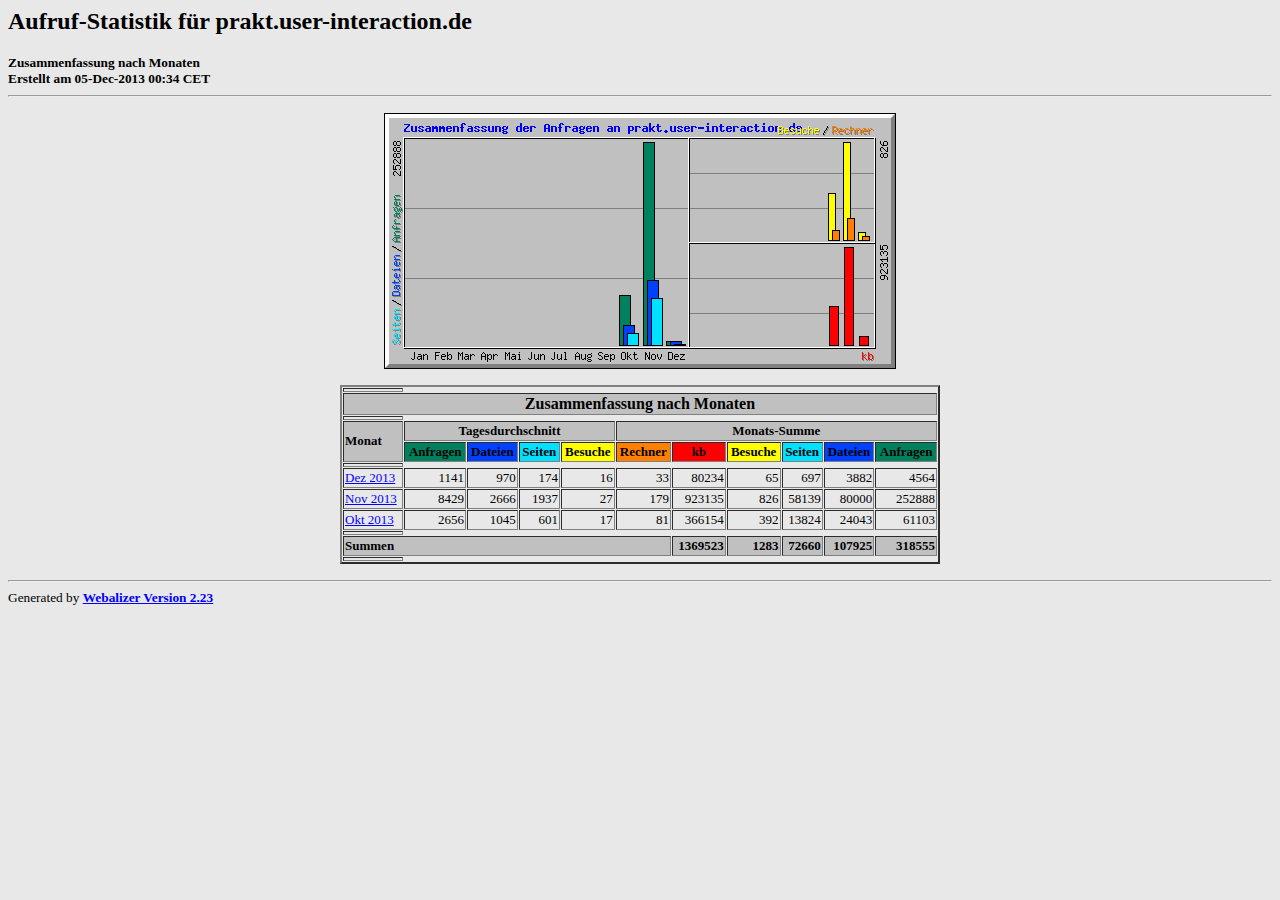
<file: usage/index.html>
<!DOCTYPE HTML PUBLIC "-//W3C//DTD HTML 4.0 Transitional//EN">

<!-- Generated by The Webalizer  Ver. 2.23-05 -->
<!--                                          -->
<!-- Copyright 1997-2011  Bradford L. Barrett -->
<!--                                          -->
<!-- Distributed under the GNU GPL  Version 2 -->
<!--        Full text may be found at:        -->
<!--         http://www.webalizer.org         -->
<!--                                          -->
<!--  Give the power back to the programmers  -->
<!--   Support the Free Software Foundation   -->
<!--           (http://www.fsf.org)           -->
<!--                                          -->
<!-- *** Generated: 05-Dec-2013 00:34 CET *** -->

<HTML lang="de">
<HEAD>
 <TITLE>Aufruf-Statistik f&uuml;r prakt.user-interaction.de - Zusammenfassung nach Monaten</TITLE>
</HEAD>

<BODY BGCOLOR="#E8E8E8" TEXT="#000000" LINK="#0000FF" VLINK="#FF0000">
<H2>Aufruf-Statistik f&uuml;r prakt.user-interaction.de</H2>
<SMALL><STRONG>
Zusammenfassung nach Monaten<BR>
Erstellt am 05-Dec-2013 00:34 CET<BR>
</STRONG></SMALL>
<CENTER>
<HR>
<P>
<IMG SRC="usage.png" ALT="Zusammenfassung der Anfragen an prakt.user-interaction.de" HEIGHT=256 WIDTH=512><P>
<TABLE WIDTH=600 BORDER=2 CELLSPACING=1 CELLPADDING=1>
<TR><TH HEIGHT=4></TH></TR>
<TR><TH COLSPAN=11 BGCOLOR="#C0C0C0" ALIGN=center>Zusammenfassung nach Monaten</TH></TR>
<TR><TH HEIGHT=4></TH></TR>
<TR><TH ALIGN=left ROWSPAN=2 BGCOLOR="#C0C0C0"><FONT SIZE="-1">Monat</FONT></TH>
<TH ALIGN=center COLSPAN=4 BGCOLOR="#C0C0C0"><FONT SIZE="-1">Tagesdurchschnitt</FONT></TH>
<TH ALIGN=center COLSPAN=6 BGCOLOR="#C0C0C0"><FONT SIZE="-1">Monats-Summe</FONT></TH></TR>
<TR><TH ALIGN=center BGCOLOR="#00805c"><FONT SIZE="-1">Anfragen</FONT></TH>
<TH ALIGN=center BGCOLOR="#0040ff"><FONT SIZE="-1">Dateien</FONT></TH>
<TH ALIGN=center BGCOLOR="#00e0ff"><FONT SIZE="-1">Seiten</FONT></TH>
<TH ALIGN=center BGCOLOR="#ffff00"><FONT SIZE="-1">Besuche</FONT></TH>
<TH ALIGN=center BGCOLOR="#ff8000"><FONT SIZE="-1">Rechner</FONT></TH>
<TH ALIGN=center BGCOLOR="#ff0000"><FONT SIZE="-1">kb</FONT></TH>
<TH ALIGN=center BGCOLOR="#ffff00"><FONT SIZE="-1">Besuche</FONT></TH>
<TH ALIGN=center BGCOLOR="#00e0ff"><FONT SIZE="-1">Seiten</FONT></TH>
<TH ALIGN=center BGCOLOR="#0040ff"><FONT SIZE="-1">Dateien</FONT></TH>
<TH ALIGN=center BGCOLOR="#00805c"><FONT SIZE="-1">Anfragen</FONT></TH></TR>
<TR><TH HEIGHT=4></TH></TR>
<TR><TD NOWRAP><A HREF="usage_201312.html"><FONT SIZE="-1">Dez 2013</FONT></A></TD>
<TD ALIGN=right><FONT SIZE="-1">1141</FONT></TD>
<TD ALIGN=right><FONT SIZE="-1">970</FONT></TD>
<TD ALIGN=right><FONT SIZE="-1">174</FONT></TD>
<TD ALIGN=right><FONT SIZE="-1">16</FONT></TD>
<TD ALIGN=right><FONT SIZE="-1">33</FONT></TD>
<TD ALIGN=right><FONT SIZE="-1">80234</FONT></TD>
<TD ALIGN=right><FONT SIZE="-1">65</FONT></TD>
<TD ALIGN=right><FONT SIZE="-1">697</FONT></TD>
<TD ALIGN=right><FONT SIZE="-1">3882</FONT></TD>
<TD ALIGN=right><FONT SIZE="-1">4564</FONT></TD></TR>
<TR><TD NOWRAP><A HREF="usage_201311.html"><FONT SIZE="-1">Nov 2013</FONT></A></TD>
<TD ALIGN=right><FONT SIZE="-1">8429</FONT></TD>
<TD ALIGN=right><FONT SIZE="-1">2666</FONT></TD>
<TD ALIGN=right><FONT SIZE="-1">1937</FONT></TD>
<TD ALIGN=right><FONT SIZE="-1">27</FONT></TD>
<TD ALIGN=right><FONT SIZE="-1">179</FONT></TD>
<TD ALIGN=right><FONT SIZE="-1">923135</FONT></TD>
<TD ALIGN=right><FONT SIZE="-1">826</FONT></TD>
<TD ALIGN=right><FONT SIZE="-1">58139</FONT></TD>
<TD ALIGN=right><FONT SIZE="-1">80000</FONT></TD>
<TD ALIGN=right><FONT SIZE="-1">252888</FONT></TD></TR>
<TR><TD NOWRAP><A HREF="usage_201310.html"><FONT SIZE="-1">Okt 2013</FONT></A></TD>
<TD ALIGN=right><FONT SIZE="-1">2656</FONT></TD>
<TD ALIGN=right><FONT SIZE="-1">1045</FONT></TD>
<TD ALIGN=right><FONT SIZE="-1">601</FONT></TD>
<TD ALIGN=right><FONT SIZE="-1">17</FONT></TD>
<TD ALIGN=right><FONT SIZE="-1">81</FONT></TD>
<TD ALIGN=right><FONT SIZE="-1">366154</FONT></TD>
<TD ALIGN=right><FONT SIZE="-1">392</FONT></TD>
<TD ALIGN=right><FONT SIZE="-1">13824</FONT></TD>
<TD ALIGN=right><FONT SIZE="-1">24043</FONT></TD>
<TD ALIGN=right><FONT SIZE="-1">61103</FONT></TD></TR>
<TR><TH HEIGHT=4></TH></TR>
<TR><TH BGCOLOR="#C0C0C0" COLSPAN=6 ALIGN=left><FONT SIZE="-1">Summen</FONT></TH>
<TH BGCOLOR="#C0C0C0" ALIGN=right><FONT SIZE="-1">1369523</FONT></TH>
<TH BGCOLOR="#C0C0C0" ALIGN=right><FONT SIZE="-1">1283</FONT></TH>
<TH BGCOLOR="#C0C0C0" ALIGN=right><FONT SIZE="-1">72660</FONT></TH>
<TH BGCOLOR="#C0C0C0" ALIGN=right><FONT SIZE="-1">107925</FONT></TH>
<TH BGCOLOR="#C0C0C0" ALIGN=right><FONT SIZE="-1">318555</FONT></TH></TR>
<TR><TH HEIGHT=4></TH></TR>
</TABLE>
</CENTER>
<P>
<HR>
<TABLE WIDTH="100%" CELLPADDING=0 CELLSPACING=0 BORDER=0>
<TR>
<TD ALIGN=left VALIGN=top>
<SMALL>Generated by
<A HREF="http://www.webalizer.org/"><STRONG>Webalizer Version 2.23</STRONG></A>
</SMALL>
</TD>
</TR>
</TABLE>

<!-- Webalizer Version 2.23-05 (Mod: 14-Apr-2011) -->

</BODY>
</HTML>
</file>
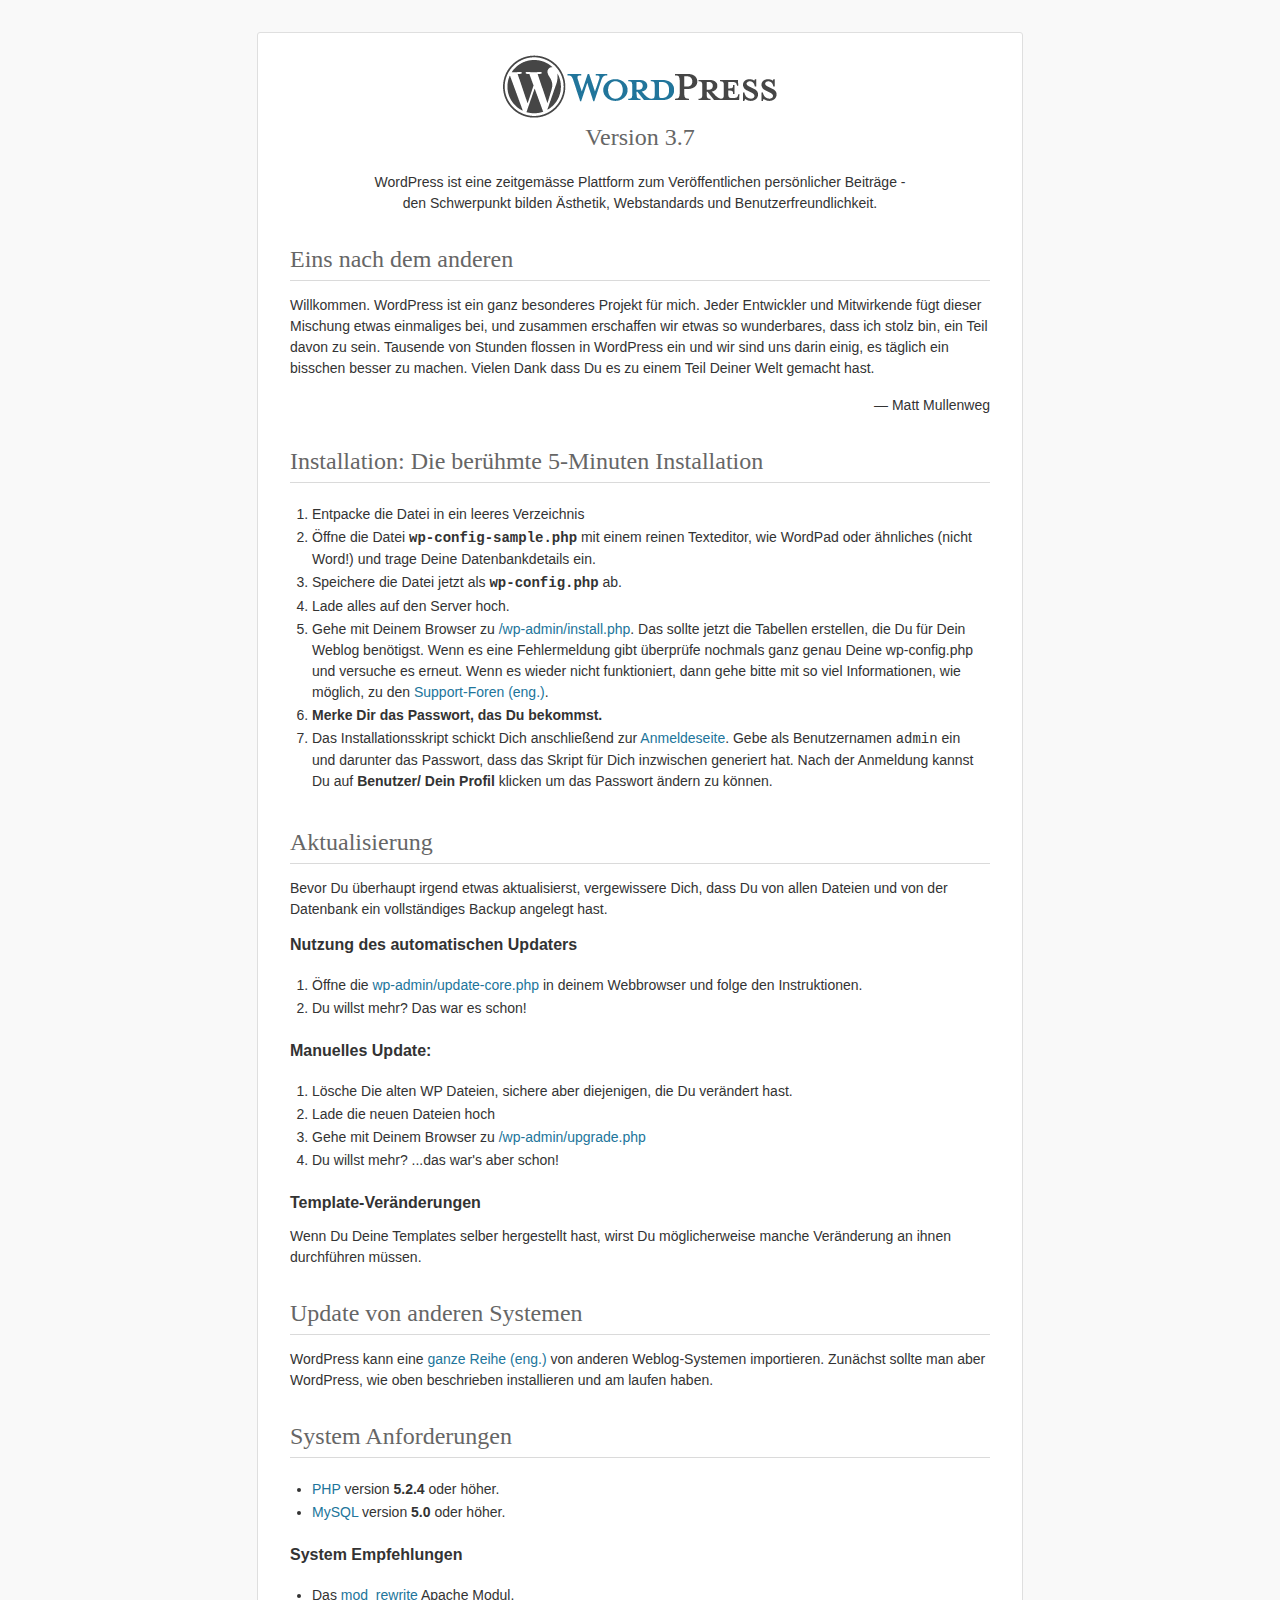
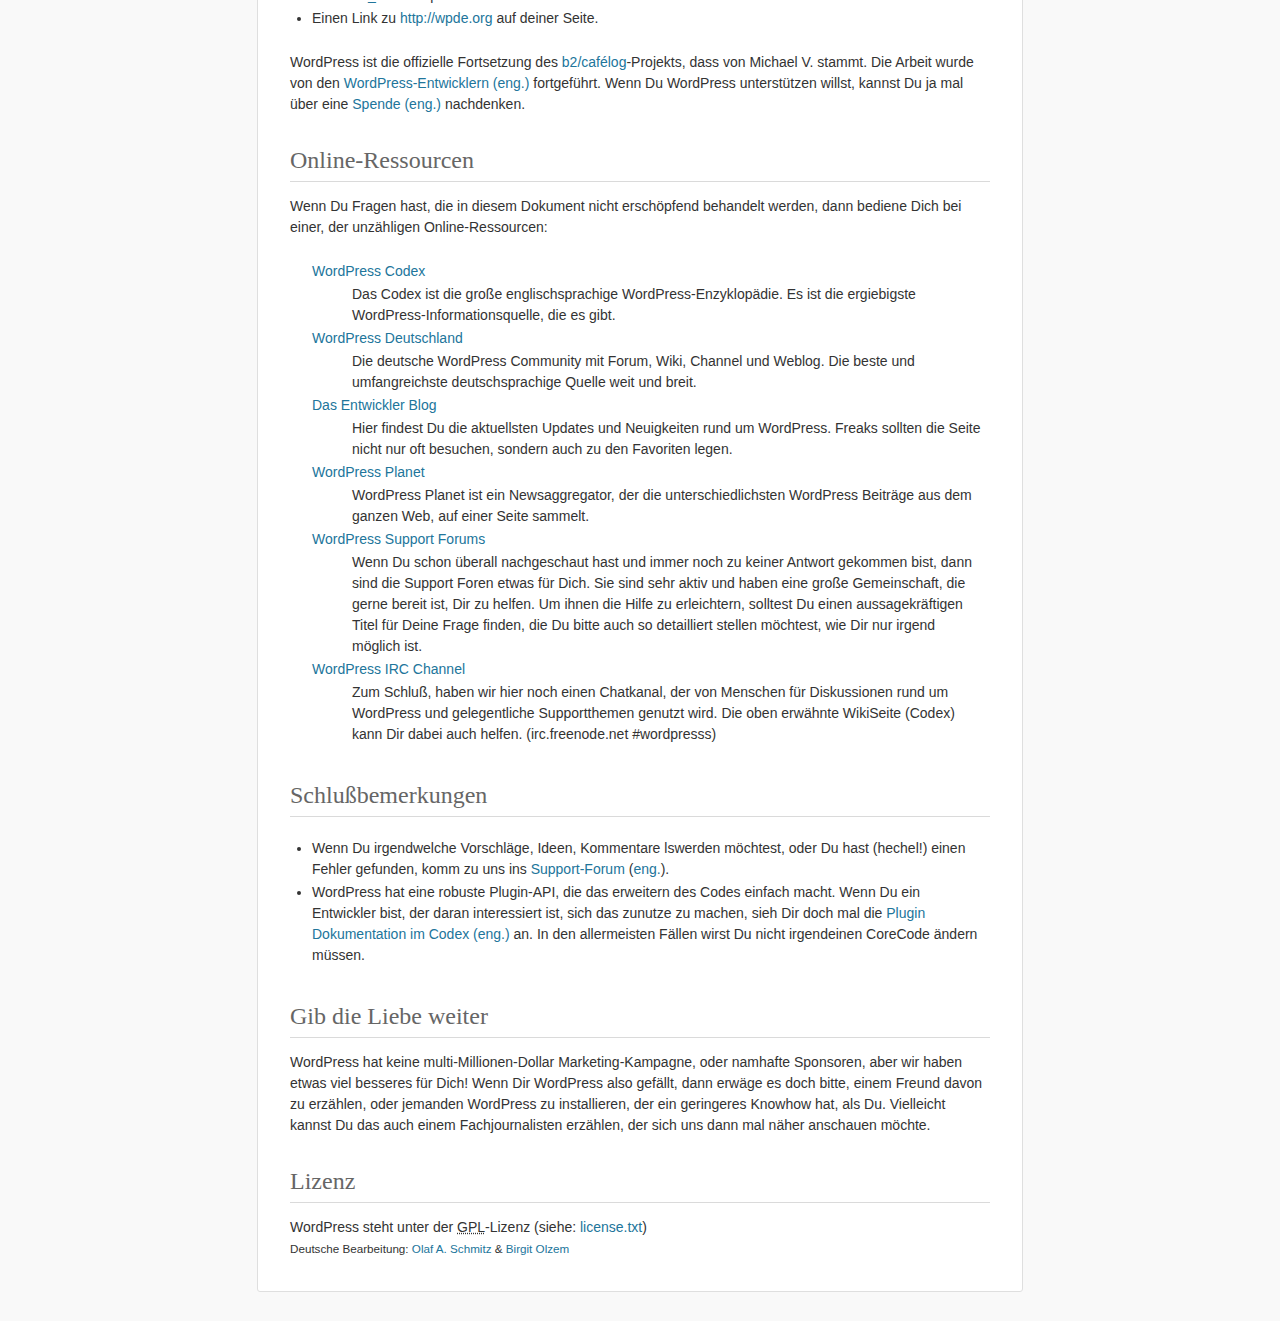
<file: liesmich.html>
<!DOCTYPE html PUBLIC "-//W3C//DTD XHTML 1.0 Strict//EN" "http://www.w3.org/TR/xhtml1/DTD/xhtml1-strict.dtd">
<html xmlns="http://www.w3.org/1999/xhtml">
<head>
	<title>WordPress &rsaquo; liesmich</title>
	<meta http-equiv="Content-Type" content="text/html; charset=utf-8" />
	<link rel="stylesheet" href="wp-admin/css/install.css" type="text/css" />
</head>
<body>
<h1 id="logo" style="text-align: center">
	<img alt="WordPress" src="wp-admin/images/wordpress-logo.png" />
	<br />Version 3.7 
</h1>
<p style="text-align: center"> WordPress ist eine zeitgem&auml;sse Plattform zum Ver&ouml;ffentlichen pers&ouml;nlicher Beitr&auml;ge - <br />den Schwerpunkt bilden &Auml;sthetik, Webstandards und Benutzerfreundlichkeit.  </p>
<h1>Eins nach dem anderen</h1>
<p>Willkommen. WordPress ist ein ganz besonderes Projekt f&uuml;r mich. Jeder Entwickler und Mitwirkende f&uuml;gt dieser Mischung etwas einmaliges bei, und zusammen erschaffen wir etwas so wunderbares, dass ich stolz bin, ein Teil davon zu sein. Tausende von Stunden flossen in WordPress ein und wir sind uns darin einig,  es t&auml;glich ein bisschen besser zu machen. Vielen Dank dass Du es zu einem Teil Deiner Welt gemacht hast.</p>
<p style="text-align: right;">&#8212; Matt Mullenweg </p>

<h1 id="installation">Installation: Die ber&uuml;hmte 5-Minuten Installation</h1>
<ol>
	<li>Entpacke die Datei in ein leeres Verzeichnis</li>
	<li>&Ouml;ffne die Datei <strong><code>wp-config-sample.php</code></strong> mit einem reinen Texteditor, wie WordPad oder &auml;hnliches (nicht Word!) und trage Deine Datenbankdetails ein.</li>
	<li>Speichere die Datei jetzt als <strong><code>wp-config.php</code></strong> ab.</li>
	<li>Lade alles auf den Server hoch.</li>
	<li>Gehe mit Deinem Browser zu <span class="file"><a href="wp-admin/install.php">/wp-admin/install.php</a></span>. Das sollte jetzt die Tabellen erstellen, die Du f&uuml;r Dein Weblog ben&ouml;tigst. Wenn es eine Fehlermeldung gibt &uuml;berpr&uuml;fe nochmals ganz genau Deine <span class="file">wp-config.php</span> und versuche es erneut. Wenn es wieder nicht funktioniert, dann gehe bitte mit so viel Informationen, wie m&ouml;glich, zu den <a href="http://forum.wpde.org">Support-Foren</a> <a href="http://wordpress.org/support/">(eng.)</a>.</li>
	<li><strong>Merke Dir das Passwort, das Du bekommst.</strong></li>
	<li>Das Installationsskript schickt Dich anschlie&szlig;end zur <a href="wp-login.php">Anmeldeseite</a>. Gebe als Benutzernamen <code>admin</code> ein und darunter das Passwort, dass das Skript f&uuml;r Dich inzwischen generiert hat. Nach der Anmeldung kannst Du auf  <strong>Benutzer/ Dein Profil</strong> klicken um das Passwort &auml;ndern zu k&ouml;nnen.</li>
</ol>

<h1>Aktualisierung</h1>
<p>Bevor Du &uuml;berhaupt irgend etwas aktualisierst, vergewissere Dich, dass Du von allen Dateien und von der Datenbank ein vollst&auml;ndiges Backup angelegt hast.</p>

<h2>Nutzung des automatischen Updaters</h2>
<ol>
<li>&Ouml;ffne die <span class="file"><a href="wp-admin/update-core.php">wp-admin/update-core.php</a></span> in deinem Webbrowser und folge den Instruktionen. </li>
<li>Du willst mehr? Das war es schon!</li>
</ol>
<h2>Manuelles Update:</h2>
<ol>
	<li>L&ouml;sche Die alten WP Dateien, sichere aber diejenigen, die Du ver&auml;ndert hast. </li>
	<li>Lade die neuen Dateien hoch</li>
	<li>Gehe mit Deinem Browser zu <span class="file"><a href="wp-admin/upgrade.php">/wp-admin/upgrade.php</a></span></li>
	<li>Du willst mehr? ...das war&#39;s aber schon!</li>
</ol>
<h2>Template-Ver&auml;nderungen</h2>
<p>Wenn Du Deine Templates selber hergestellt hast, wirst Du m&ouml;glicherweise manche Ver&auml;nderung an ihnen durchf&uuml;hren m&uuml;ssen. </p>

<h1>Update von anderen Systemen</h1>
<p>WordPress kann eine <a href="http://codex.wordpress.org/Importing_from_other_blogging_software">ganze Reihe (eng.)</a> von anderen Weblog-Systemen importieren. Zun&auml;chst sollte man aber WordPress, wie oben beschrieben installieren und am laufen haben.</p>

<h1 id="requirements">System Anforderungen</h1>
<ul>
	<li><a href="http://php.net/">PHP</a> version <strong>5.2.4</strong> oder h&ouml;her.</li>
	<li><a href="http://www.mysql.com/">MySQL</a> version <strong>5.0</strong> oder h&ouml;her.</li>
</ul>

<h2>System Empfehlungen</h2>
<ul>
	<li>Das <a href="http://httpd.apache.org/docs/2.2/mod/mod_rewrite.html">mod_rewrite</a> Apache Modul.</li>
	<li>Einen Link zu <a href="http://wpde.org/">http://wpde.org</a> auf deiner Seite.</li>
</ul>
<p>WordPress ist die offizielle Fortsetzung des <a href="http://cafelog.com/">b2/caf&eacute;log</a>-Projekts, dass von Michael V. stammt. Die Arbeit wurde von den <a href="http://wordpress.org/about/">WordPress-Entwicklern (eng.)</a> fortgef&uuml;hrt. Wenn Du WordPress unterst&uuml;tzen willst, kannst Du ja mal &uuml;ber eine <a href="http://wordpress.org/donate/">Spende (eng.)</a> nachdenken. </p>

<h1>Online-Ressourcen</h1>
<p>Wenn Du Fragen hast, die in diesem Dokument nicht ersch&ouml;pfend behandelt werden, dann bediene Dich bei einer, der unz&auml;hligen Online-Ressourcen:</p>
<dl>
	<dt><a href="http://codex.wordpress.org/">WordPress Codex </a></dt>
	<dd>Das Codex ist die gro&szlig;e englischsprachige WordPress-Enzyklop&auml;die. Es ist die ergiebigste WordPress-Informationsquelle, die es gibt. </dd>
	<dt><a href="http://wpde.org/">WordPress Deutschland</a></dt>
	<dd>Die deutsche WordPress Community mit Forum, Wiki, Channel und Weblog. Die beste und umfangreichste deutschsprachige Quelle weit und breit.</dd>
	<dt><a href="http://wordpress.org/development/">Das Entwickler Blog</a></dt>
	<dd>Hier findest Du die aktuellsten Updates und Neuigkeiten rund um WordPress. Freaks sollten die Seite nicht nur oft besuchen, sondern auch zu den Favoriten legen.</dd>
	<dt><a href="http://planet.wordpress.org/">WordPress Planet </a></dt>
	<dd>WordPress Planet ist ein Newsaggregator, der die unterschiedlichsten WordPress Beitr&auml;ge aus dem ganzen Web, auf einer Seite sammelt. </dd>
	<dt><a href="http://wordpress.org/support/">WordPress Support Forums</a></dt>
	<dd>Wenn Du schon &uuml;berall nachgeschaut hast und immer noch zu keiner Antwort gekommen bist, dann sind die Support Foren etwas f&uuml;r Dich. Sie sind sehr aktiv und haben eine gro&szlig;e Gemeinschaft, die gerne bereit ist, Dir zu helfen. Um ihnen die Hilfe zu erleichtern, solltest Du einen aussagekr&auml;ftigen Titel f&uuml;r Deine Frage finden, die Du bitte auch so detailliert stellen m&ouml;chtest, wie Dir nur irgend m&ouml;glich ist. </dd>
	<dt><a href="http://codex.wordpress.org/IRC">WordPress IRC Channel</a></dt>
	<dd>Zum Schlu&szlig;, haben wir hier noch einen Chatkanal, der von Menschen f&uuml;r Diskussionen rund um WordPress und gelegentliche Supportthemen genutzt wird. Die oben erw&auml;hnte WikiSeite (Codex)  kann Dir dabei auch helfen. (irc.freenode.net #wordpresss) </dd>
</dl>

<h1>Schlu&szlig;bemerkungen</h1>
<ul>
	<li>Wenn Du irgendwelche Vorschl&auml;ge, Ideen, Kommentare lswerden m&ouml;chtest, oder Du hast (hechel!) einen Fehler gefunden, komm zu uns ins <a href="http://forum.wpde.org">Support-Forum</a> (<a href="http://wordpress.org/support/">eng.</a>).</li>
	<li>WordPress hat eine robuste Plugin-API, die das erweitern des Codes einfach macht. Wenn Du ein Entwickler bist, der daran interessiert ist, sich das zunutze zu machen, sieh Dir doch mal die <a href="http://codex.wordpress.org/Plugin_API">Plugin Dokumentation im Codex (eng.)</a> an. In den allermeisten F&auml;llen wirst Du nicht irgendeinen CoreCode &auml;ndern m&uuml;ssen.</li>
</ul>

<h1>Gib die Liebe weiter</h1>
<p>WordPress hat keine multi-Millionen-Dollar Marketing-Kampagne, oder namhafte Sponsoren, aber wir haben etwas viel besseres f&uuml;r Dich! Wenn Dir WordPress also gef&auml;llt, dann erw&auml;ge es doch bitte, einem Freund davon zu erz&auml;hlen, oder jemanden WordPress zu installieren, der ein geringeres Knowhow hat, als Du. Vielleicht kannst Du das auch einem Fachjournalisten erz&auml;hlen, der sich uns dann mal n&auml;her anschauen m&ouml;chte.</p>

<h1>Lizenz</h1>
<p>WordPress steht unter der <abbr title="GNU Public License">GPL</abbr>-Lizenz (siehe: <a href="license.txt">license.txt</a>)
<br /><small>Deutsche Bearbeitung: <a href="http://wpde.org">Olaf A. Schmitz</a> &amp; <a href="http://wpde.org">Birgit Olzem</a></small></p>
</body>
</html>
</file>
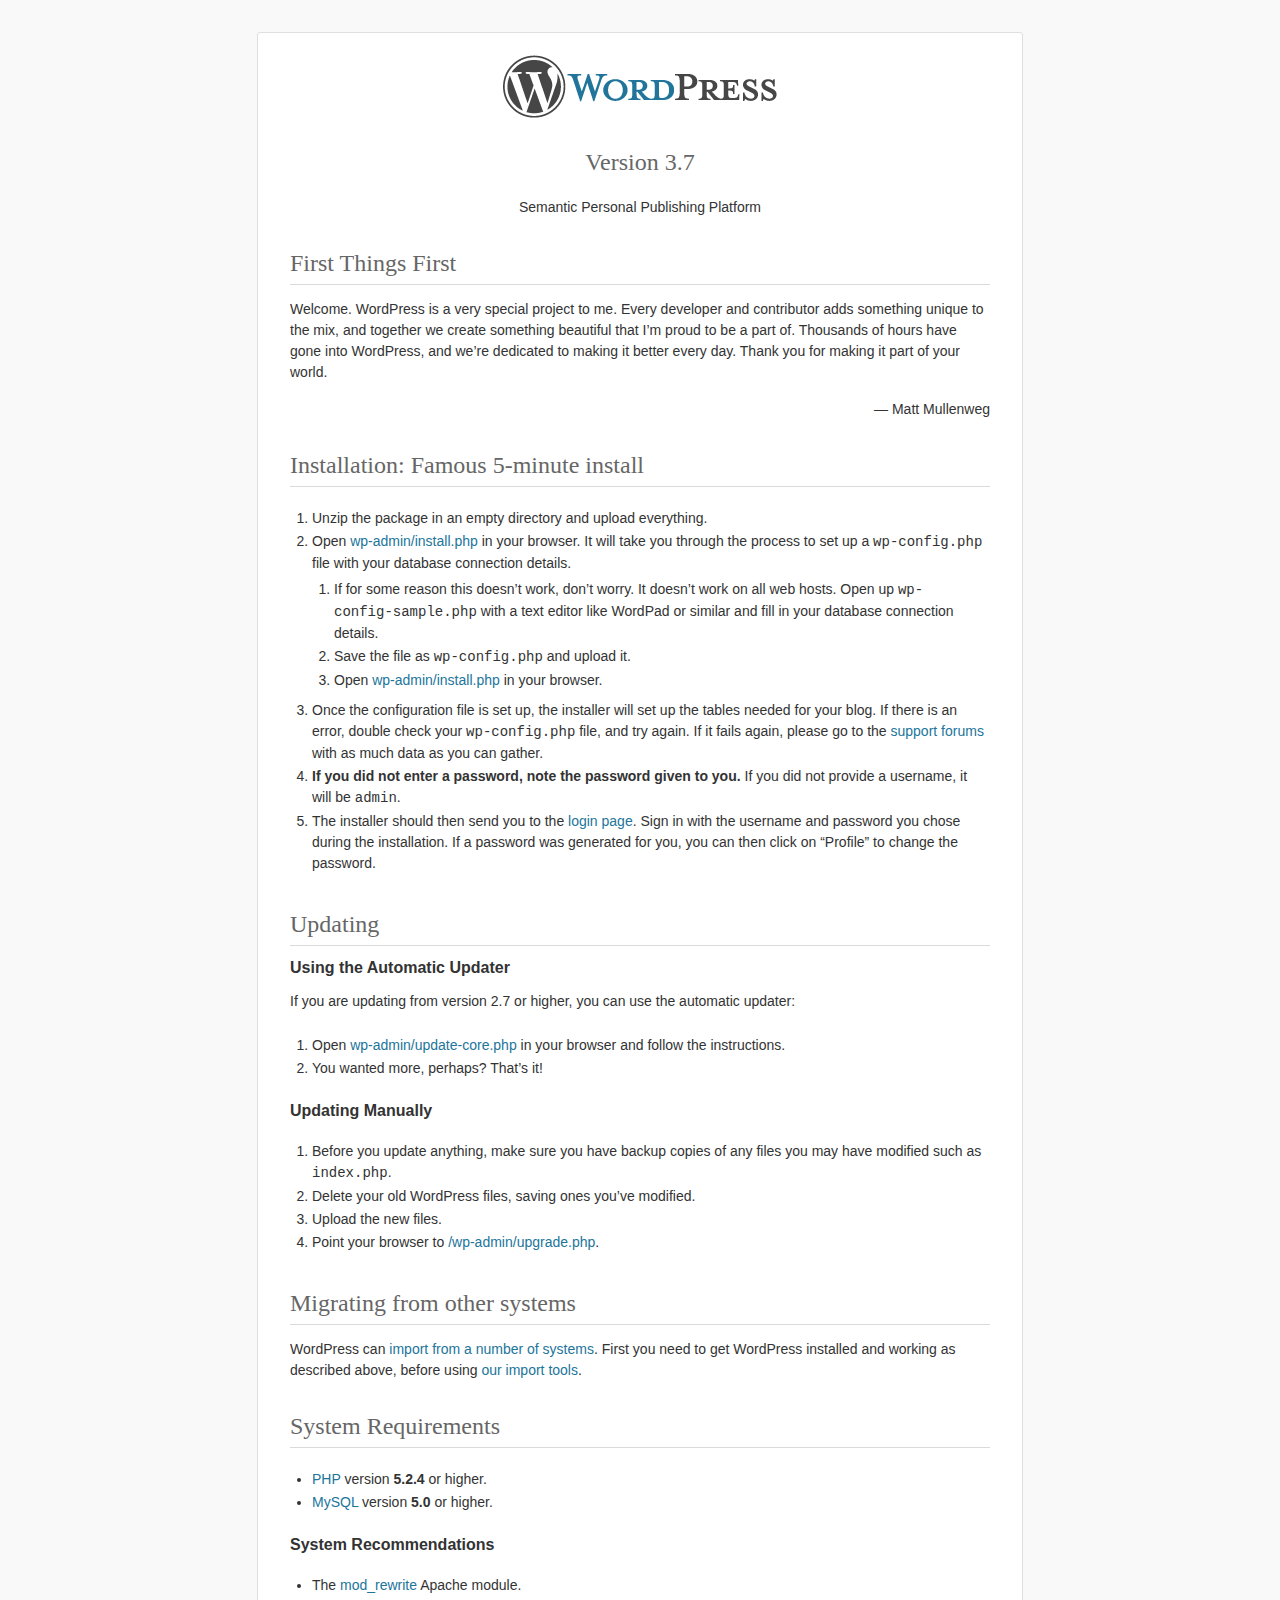
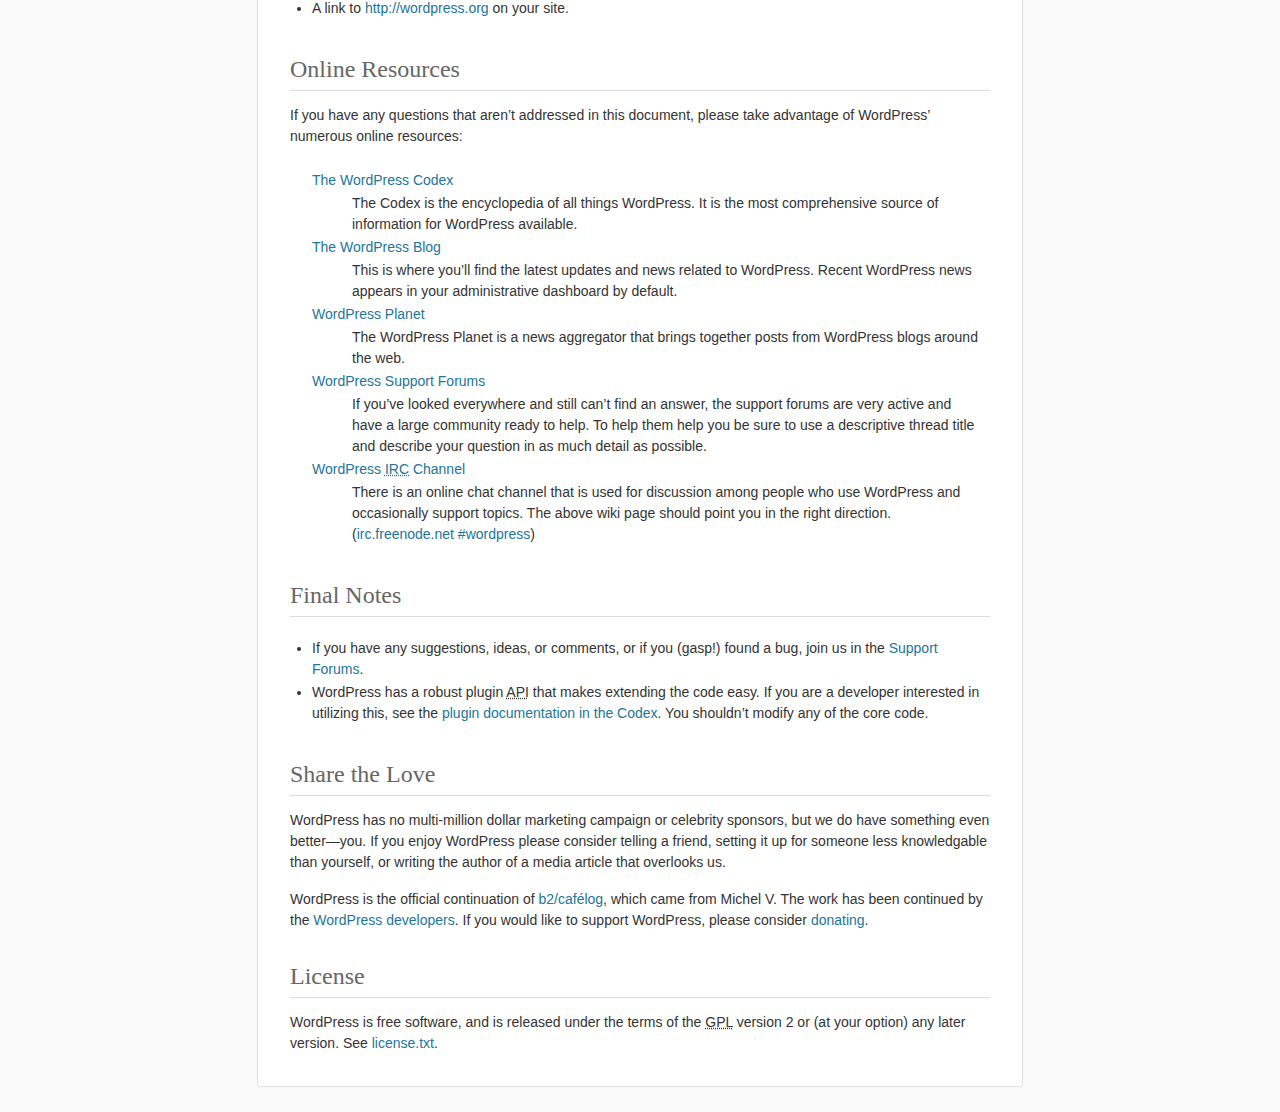
<file: readme.html>
<!DOCTYPE html>
<html>
<head>
	<meta http-equiv="Content-Type" content="text/html; charset=utf-8" />
	<title>WordPress &#8250; ReadMe</title>
	<link rel="stylesheet" href="wp-admin/css/install.css?ver=20100228" type="text/css" />
</head>
<body>
<h1 id="logo">
	<a href="http://wordpress.org/"><img alt="WordPress" src="wp-admin/images/wordpress-logo.png" /></a>
	<br /> Version 3.7
</h1>
<p style="text-align: center">Semantic Personal Publishing Platform</p>

<h1>First Things First</h1>
<p>Welcome. WordPress is a very special project to me. Every developer and contributor adds something unique to the mix, and together we create something beautiful that I&#8217;m proud to be a part of. Thousands of hours have gone into WordPress, and we&#8217;re dedicated to making it better every day. Thank you for making it part of your world.</p>
<p style="text-align: right">&#8212; Matt Mullenweg</p>

<h1>Installation: Famous 5-minute install</h1>
<ol>
	<li>Unzip the package in an empty directory and upload everything.</li>
	<li>Open <span class="file"><a href="wp-admin/install.php">wp-admin/install.php</a></span> in your browser. It will take you through the process to set up a <code>wp-config.php</code> file with your database connection details.
		<ol>
			<li>If for some reason this doesn&#8217;t work, don&#8217;t worry. It doesn&#8217;t work on all web hosts. Open up <code>wp-config-sample.php</code> with a text editor like WordPad or similar and fill in your database connection details.</li>
			<li>Save the file as <code>wp-config.php</code> and upload it.</li>
			<li>Open <span class="file"><a href="wp-admin/install.php">wp-admin/install.php</a></span> in your browser.</li>
		</ol>
	</li>
	<li>Once the configuration file is set up, the installer will set up the tables needed for your blog. If there is an error, double check your <code>wp-config.php</code> file, and try again. If it fails again, please go to the <a href="http://wordpress.org/support/" title="WordPress support">support forums</a> with as much data as you can gather.</li>
	<li><strong>If you did not enter a password, note the password given to you.</strong> If you did not provide a username, it will be <code>admin</code>.</li>
	<li>The installer should then send you to the <a href="wp-login.php">login page</a>. Sign in with the username and password you chose during the installation. If a password was generated for you, you can then click on &#8220;Profile&#8221; to change the password.</li>
</ol>

<h1>Updating</h1>
<h2>Using the Automatic Updater</h2>
<p>If you are updating from version 2.7 or higher, you can use the automatic updater:</p>
<ol>
	<li>Open <span class="file"><a href="wp-admin/update-core.php">wp-admin/update-core.php</a></span> in your browser and follow the instructions.</li>
	<li>You wanted more, perhaps? That&#8217;s it!</li>
</ol>

<h2>Updating Manually</h2>
<ol>
	<li>Before you update anything, make sure you have backup copies of any files you may have modified such as <code>index.php</code>.</li>
	<li>Delete your old WordPress files, saving ones you&#8217;ve modified.</li>
	<li>Upload the new files.</li>
	<li>Point your browser to <span class="file"><a href="wp-admin/upgrade.php">/wp-admin/upgrade.php</a>.</span></li>
</ol>

<h1>Migrating from other systems</h1>
<p>WordPress can <a href="http://codex.wordpress.org/Importing_Content">import from a number of systems</a>. First you need to get WordPress installed and working as described above, before using <a href="wp-admin/import.php" title="Import to WordPress">our import tools</a>.</p>

<h1>System Requirements</h1>
<ul>
	<li><a href="http://php.net/">PHP</a> version <strong>5.2.4</strong> or higher.</li>
	<li><a href="http://www.mysql.com/">MySQL</a> version <strong>5.0</strong> or higher.</li>
</ul>

<h2>System Recommendations</h2>
<ul>
	<li>The <a href="http://httpd.apache.org/docs/2.2/mod/mod_rewrite.html">mod_rewrite</a> Apache module.</li>
	<li>A link to <a href="http://wordpress.org/">http://wordpress.org</a> on your site.</li>
</ul>

<h1>Online Resources</h1>
<p>If you have any questions that aren&#8217;t addressed in this document, please take advantage of WordPress&#8217; numerous online resources:</p>
<dl>
	<dt><a href="http://codex.wordpress.org/">The WordPress Codex</a></dt>
		<dd>The Codex is the encyclopedia of all things WordPress. It is the most comprehensive source of information for WordPress available.</dd>
	<dt><a href="http://wordpress.org/news/">The WordPress Blog</a></dt>
		<dd>This is where you&#8217;ll find the latest updates and news related to WordPress. Recent WordPress news appears in your administrative dashboard by default.</dd>
	<dt><a href="http://planet.wordpress.org/">WordPress Planet</a></dt>
		<dd>The WordPress Planet is a news aggregator that brings together posts from WordPress blogs around the web.</dd>
	<dt><a href="http://wordpress.org/support/">WordPress Support Forums</a></dt>
		<dd>If you&#8217;ve looked everywhere and still can&#8217;t find an answer, the support forums are very active and have a large community ready to help. To help them help you be sure to use a descriptive thread title and describe your question in as much detail as possible.</dd>
	<dt><a href="http://codex.wordpress.org/IRC">WordPress <abbr title="Internet Relay Chat">IRC</abbr> Channel</a></dt>
		<dd>There is an online chat channel that is used for discussion among people who use WordPress and occasionally support topics. The above wiki page should point you in the right direction. (<a href="irc://irc.freenode.net/wordpress">irc.freenode.net #wordpress</a>)</dd>
</dl>

<h1>Final Notes</h1>
<ul>
	<li>If you have any suggestions, ideas, or comments, or if you (gasp!) found a bug, join us in the <a href="http://wordpress.org/support/">Support Forums</a>.</li>
	<li>WordPress has a robust plugin <abbr title="application programming interface">API</abbr> that makes extending the code easy. If you are a developer interested in utilizing this, see the <a href="http://codex.wordpress.org/Plugin_API" title="WordPress plugin API">plugin documentation in the Codex</a>. You shouldn&#8217;t modify any of the core code.</li>
</ul>

<h1>Share the Love</h1>
<p>WordPress has no multi-million dollar marketing campaign or celebrity sponsors, but we do have something even better&#8212;you. If you enjoy WordPress please consider telling a friend, setting it up for someone less knowledgable than yourself, or writing the author of a media article that overlooks us.</p>

<p>WordPress is the official continuation of <a href="http://cafelog.com/">b2/caf&#233;log</a>, which came from Michel V. The work has been continued by the <a href="http://wordpress.org/about/">WordPress developers</a>. If you would like to support WordPress, please consider <a href="http://wordpress.org/donate/" title="Donate to WordPress">donating</a>.</p>

<h1>License</h1>
<p>WordPress is free software, and is released under the terms of the <abbr title="GNU General Public License">GPL</abbr> version 2 or (at your option) any later version. See <a href="license.txt">license.txt</a>.</p>

</body>
</html>
</file>
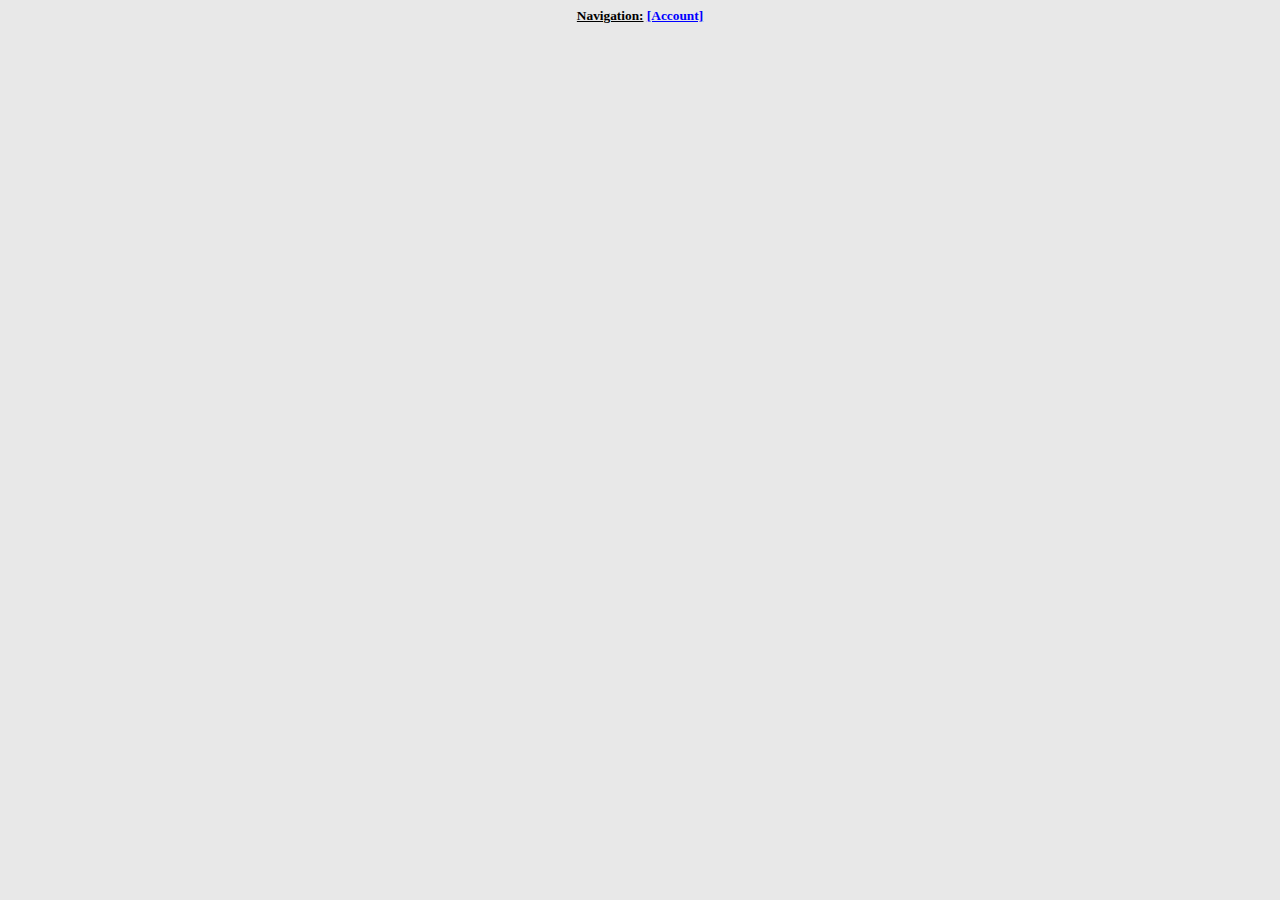
<file: usage/menu.html>
<!DOCTYPE HTML PUBLIC -//W3C//DTD HTML 4.0 Transitional//EN>
         <HTML>
            <HEAD>
               <TITLE>Menu</TITLE>
            </HEAD>
            <BODY BGCOLOR=#E8E8E8 TEXT=#000000 LINK=#0000FF VLINK=#FF0000>
               <CENTER>
                  <SMALL><STRONG> <u>Navigation:</u>
               <A HREF='index.html' TARGET='main'>[Account]</A>
           </SMALL></STRONG>
               </CENTER>
            </BODY>
         </HTML>
</file>
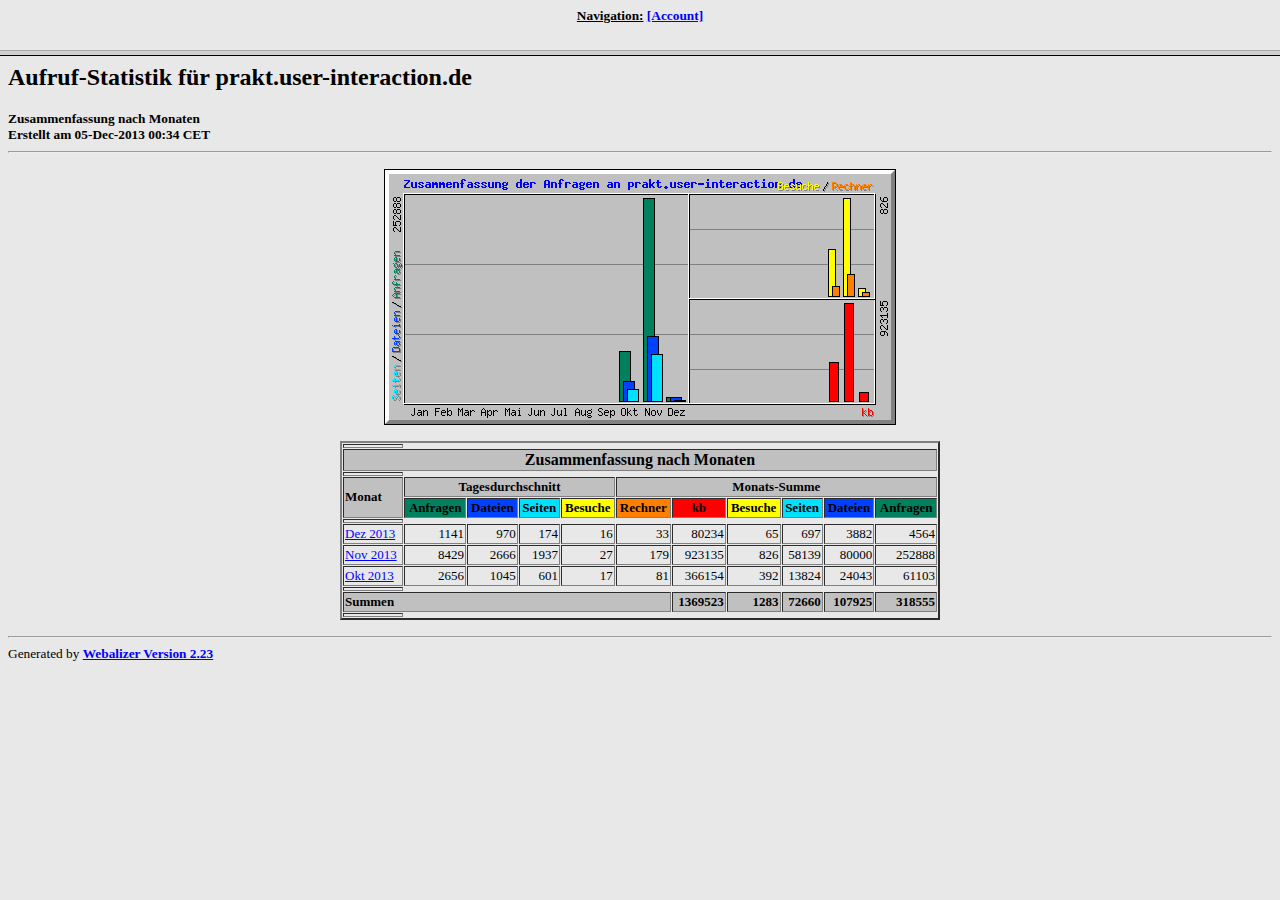
<file: usage/webalizer.html>
<!DOCTYPE HTML PUBLIC -//W3C//DTD HTML 4.0 Transitional//EN>
         <HTML>
            <HEAD>
               <TITLE>Webalizer</TITLE>
            </HEAD>
            <FRAMESET ROWS=50,*>
              <FRAME SRC=menu.html NAME=menu>
              <FRAME SRC=index.html NAME=main>
            </FRAMESET>
         <HTML>
</file>
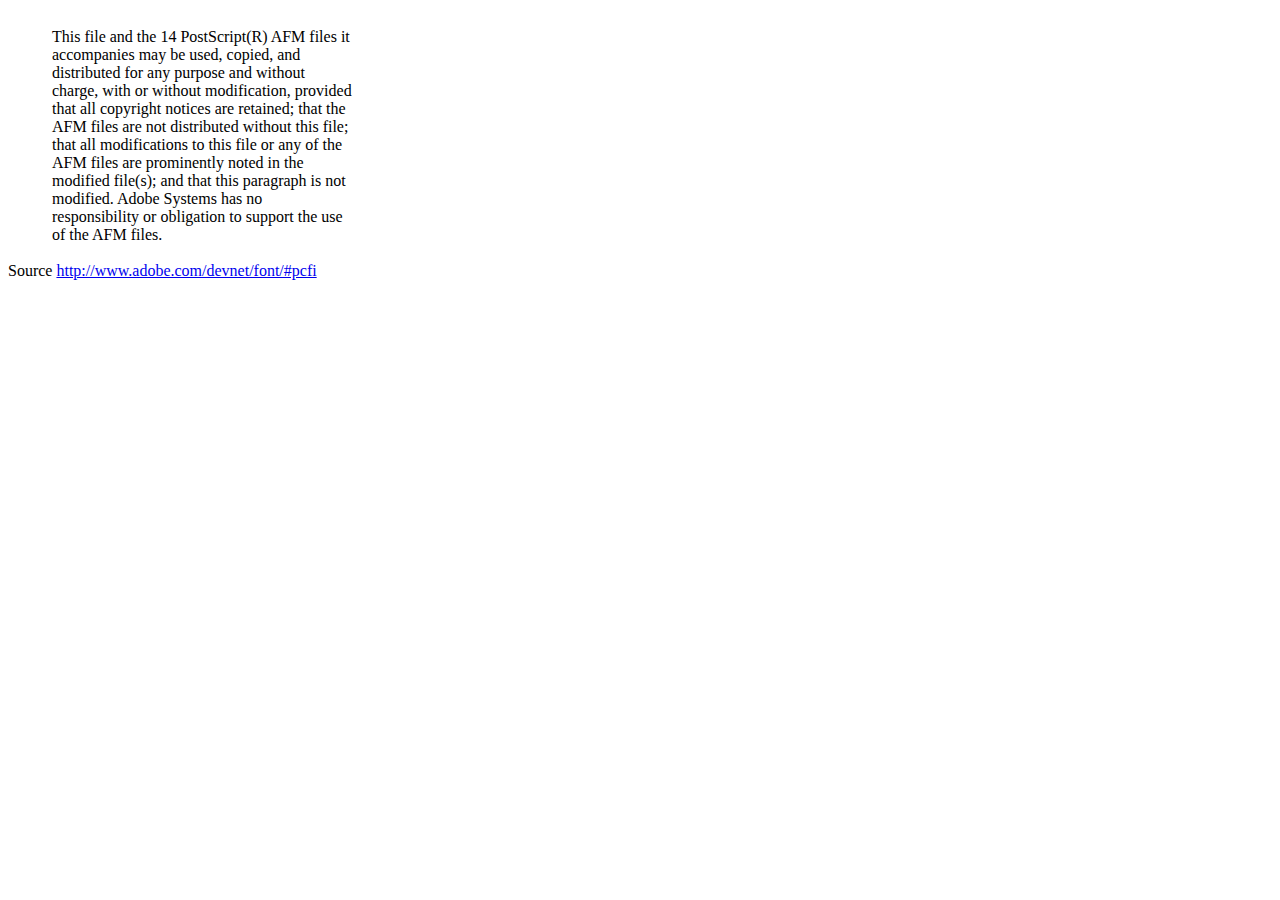
<file: wp-includes/dompdf/lib/fonts/mustRead.html>
<html>
	<head>
		<meta http-equiv="content-type" content="text/html;charset=iso-8859-1">
		<meta name="generator" content="Adobe GoLive 4">
		<title>Core 14 AFM Files - ReadMe</title>
	</head>
	<body bgcolor="white">
		<font color="white">or</font>
		<table border="0" cellpadding="0" cellspacing="2">
			<tr>
				<td width="40"></td>
				<td width="300">This file and the 14 PostScript(R) AFM files it accompanies may be used, copied, and distributed for any purpose and without charge, with or without modification, provided that all copyright notices are retained; that the AFM files are not distributed without this file; that all modifications to this file or any of the AFM files are prominently noted in the modified file(s); and that this paragraph is not modified. Adobe Systems has no responsibility or obligation to support the use of the AFM files. <font color="white">Col</font></td>
			</tr>
		</table>
		<p>Source <a href="http://www.adobe.com/devnet/font/#pcfi">http://www.adobe.com/devnet/font/#pcfi</a></p>
</body>
</html>
</file>
<file: wp-admin/css/install.css>
html {
	background: #f9f9f9;
}

body {
	background: #fff;
	color: #333;
	font-family: sans-serif;
	margin: 2em auto;
	padding: 1em 2em;
	-webkit-border-radius: 3px;
	border-radius: 3px;
	border: 1px solid #dfdfdf;
	max-width: 700px;
}

a {
	color: #21759b;
	text-decoration: none;
}

a:hover {
	color: #d54e21;
}

h1 {
	border-bottom: 1px solid #dadada;
	clear: both;
	color: #666;
	font: 24px Georgia, "Times New Roman", Times, serif;
	margin: 30px 0 0 0;
	padding: 0;
	padding-bottom: 7px;
}

h2 {
	font-size: 16px;
}

p, li, dd, dt {
	padding-bottom: 2px;
	font-size: 14px;
	line-height: 1.5;
}

code, .code {
	font-size: 14px;
}

ul, ol, dl {
	padding: 5px 5px 5px 22px;
}

a img {
	border:0
}
abbr {
	border: 0;
	font-variant: normal;
}
#logo {
	margin: 6px 0 14px 0;
	border-bottom: none;
	text-align:center
}
#logo a {
	background-image: url('../images/wordpress-logo.png?ver=20120216');
	background-size: 274px 63px;
	background-position: top center;
	background-repeat: no-repeat;
	height: 67px;
	text-indent: -9999px;
	outline: none;
	overflow: hidden;
	display: block;
}
@media print,
  (-o-min-device-pixel-ratio: 5/4),
  (-webkit-min-device-pixel-ratio: 1.25),
  (min-resolution: 120dpi) {
	#logo a {
		background-image: url('../images/wordpress-logo-2x.png?ver=20120412');
		background-size: 274px 63px;
	}
}
.step {
	margin: 20px 0 15px;
}
.step, th {
	text-align: left;
	padding: 0;
}
.step .button-large {
	font-size: 14px;
}
textarea {
	border: 1px solid #dfdfdf;
	-webkit-border-radius: 3px;
	border-radius: 3px;
	font-family: sans-serif;
	width:  695px;
}

.form-table {
	border-collapse: collapse;
	margin-top: 1em;
	width: 100%;
}

.form-table td {
	margin-bottom: 9px;
	padding: 10px 20px 10px 0;
	border-bottom: 8px solid #fff;
	font-size: 14px;
	vertical-align: top
}

.form-table th {
	font-size: 14px;
	text-align: left;
	padding: 16px 20px 10px 0;
	border-bottom: 8px solid #fff;
	width: 140px;
	vertical-align: top;
}

.form-table code {
	line-height: 18px;
	font-size: 14px;
}

.form-table p {
	margin: 4px 0 0 0;
	font-size: 11px;
}

.form-table input {
	line-height: 20px;
	font-size: 15px;
	padding: 2px;
	border: 1px #dfdfdf solid;
	-webkit-border-radius: 3px;
	border-radius: 3px;
	font-family: sans-serif;
}

.form-table input[type=text],
.form-table input[type=password] {
	width: 206px;
}

.form-table th p {
	font-weight: normal;
}

.form-table.install-success td {
	vertical-align: middle;
	padding: 16px 20px 10px 0;
}

.form-table.install-success td p {
	margin: 0;
	font-size: 14px;
}

.form-table.install-success td code {
	margin: 0;
	font-size: 18px;
}

#error-page {
	margin-top: 50px;
}

#error-page p {
	font-size: 14px;
	line-height: 18px;
	margin: 25px 0 20px;
}

#error-page code, .code {
	font-family: Consolas, Monaco, monospace;
}

#pass-strength-result {
	background-color: #eee;
	border-color: #ddd !important;
	border-style: solid;
	border-width: 1px;
	margin: 5px 5px 5px 0;
	padding: 5px;
	text-align: center;
	width: 200px;
	display: none;
}

#pass-strength-result.bad {
	background-color: #ffb78c;
	border-color: #ff853c !important;
}

#pass-strength-result.good {
	background-color: #ffec8b;
	border-color: #ffcc00 !important;
}

#pass-strength-result.short {
	background-color: #ffa0a0;
	border-color: #f04040 !important;
}

#pass-strength-result.strong {
	background-color: #c3ff88;
	border-color: #8dff1c !important;
}

.message {
	border: 1px solid #c00;
	-webkit-border-radius: 3px;
	border-radius:         3px;
	padding: 0.5em 0.7em;
	margin: 5px 0 15px;
	background-color: #ffebe8;
}

/* install-rtl */
body.rtl {
	font-family: Tahoma, arial;
}

.rtl h1 {
	font-family: arial;
	margin: 5px -4px 0 0;
}

.rtl ul,
.rtl ol {
	padding: 5px 22px 5px 5px;
}

.rtl .step,
.rtl th,
.rtl .form-table th {
	text-align: right;
}

.rtl .submit input,
.rtl .button,
.rtl .button-secondary {
	margin-right: 0;
}

.rtl #dbname,
.rtl #uname,
.rtl #pwd,
.rtl #dbhost,
.rtl #prefix,
.rtl #user_login,
.rtl #admin_email,
.rtl #pass1,
.rtl #pass2 {
	direction: ltr;
}
</file>
